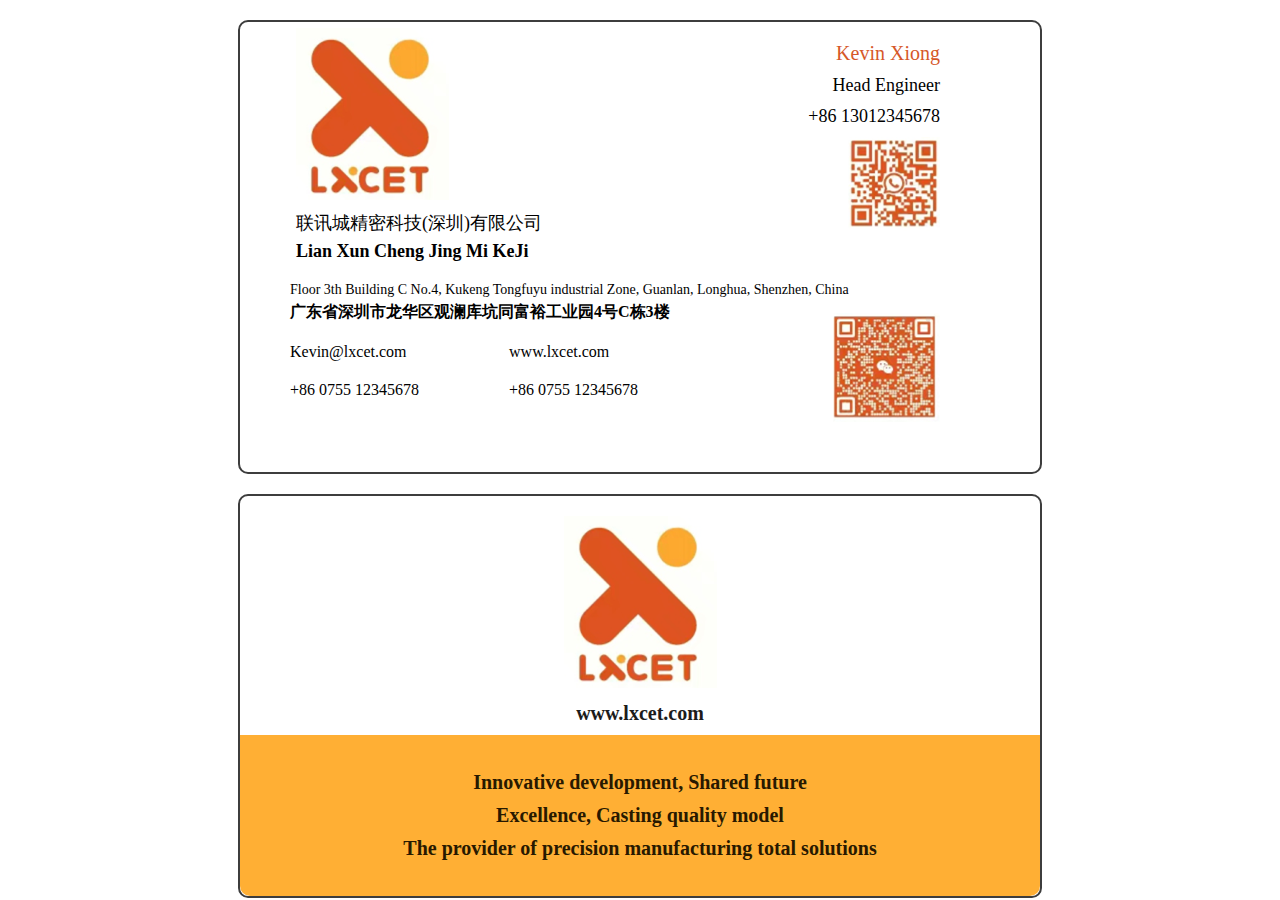
<file: page3/index.html>
<!doctype html>
<html lang="en">
<head>
    <meta charset="utf-8">
    <!-- <meta name="viewport" content="width=device-width, initial-scale=1, shrink-to-fit=no"> -->
    <meta name="description" content="">
    <meta name="author" content="Mark Otto, Jacob Thornton, and Bootstrap contributors">
    <meta name="generator" content="Hugo 0.101.0">
    <title>Signin Template · Bootstrap v4.6</title>

<!-- <link rel="canonical" href="https://getbootstrap.com/docs/4.6/examples/sign-in/"> -->
<!-- Bootstrap core CSS -->
<!-- <link href="../assets/dist/css/bootstrap.min.css" rel="stylesheet"> -->

    <style>
    /*.bd-placeholder-img {*/
        /*font-size: 1.125rem;*/
        /*text-anchor: middle;*/
        /*-webkit-user-select: none;*/
        /*-moz-user-select: none;*/
        /*-ms-user-select: none;*/
        /*user-select: none;*/
    /*}*/

    /*@media (min-width: 768px) {*/
        /*.bd-placeholder-img-lg {*/
            /*font-size: 3.5rem;*/
        /*}*/
    /*}*/

        .common_body{
            max-width: 800px;
            margin: 0px auto;
            display: flex;
            flex-direction: column;
            justify-content: center;
            align-items: center;
        }

        .div1{
            width: 100%;
            height: 450px;
            display: flex;
            flex-direction: column;
            /* background-color: antiquewhite; */
            background-color: white;
            border-style: solid;
            border-radius: 10px;
            border-color: #3d3d3d;
            border-width: 2px;
            margin-top: 20px;
        
        }



        .div3{
            width: 200px;
            height: 300px;
            background-color: teal;
            margin-top: 20px;
        }

        .div1_row1{
            width: 100%;
            display: flex;
            flex-direction: row;
        }

        .div1_row1_left{
            width: 50%;
            display: flex;
            flex-direction: column;
            font-size: 18px;
            margin-left: 50px;
        }

        .div1_row1_left_row1{
            margin-top: 6px;
            margin-left: 6px;
        }

        .div1_row1_left_row2{
            margin-top: 6px;
            margin-left: 6px;
        }

        .div1_row1_left_row3{
            margin-top: 6px;
            margin-left: 6px;
            font-weight: 600;
        }

        .div1_row1_right{
            width: 50%;
            display: flex;
            flex-direction: column;
            font-size: 18px;
            align-items: flex-end;
            margin-right: 100px;
        }

        .div1_row1_right_row1{
            margin-top: 6px;
            color: #d65829;
            font-size: 20px;
            margin-top: 20px;
        }

        .div1_row1_right_row2{
            margin-top: 10px;
        }

        .div1_row1_right_row3{
            margin-top: 10px;
        }

        .div1_row1_right_row4{
            margin-top: 10px;
        }

        .div1_row2{
            margin-left: 50px;
            margin-top: 20px;
            font-weight: 500;
        }
        .div1_row2_row1{
            font-size: 14px;
        }
        .div1_row2_row2{
            font-size: 16px;
            margin-top: 4px;
            font-weight: 600;
        }


        .div1_row3{
            display: flex;
            flex-direction: row;
            margin-top: 20px;
        }

        .div1_row3_col1{
            margin-left: 50px;
        }

        .div1_row3_col1_row1{

        }

        .div1_row3_col2{
            margin-left: 90px;
        }

        .div1_row3_col1_row2{
            margin-top: 20px;
        }

        .div1_row3_col1_row2{
            /* margin-top: 20px; */
        }
        .div1_row3_col2_row2{
            margin-top: 20px;
        }


        .div1_row3_col3{
            /* margin-left: 150px; */
            flex-grow: 1;
            display: flex;
            /* flex-direction: column; */
            /* align-items: flex-end; */
            justify-content: flex-end;
            margin-top: -30px;
            margin-right: 100px;
        }



        .div2{
            width: 100%;
            height: 400px;
            display: flex;
            flex-direction: column;
            /* background-color: #ccc; */
            background-color: white;
            border-style: solid;
            border-width: 2px;
            border-radius: 10px;
            border-color: #3d3d3d;
            margin-top: 20px;
            border-radius: 10px;
            align-items: center;
        }

        .div2_row1{
            margin-top: 20px;
        }

        .div2_row2{
            font-size: 20px;
            margin-top: 10px;
            margin-bottom: 10px;
            color: #1c1c1c;
            font-weight: 600;
        }


        .div2_row3{
            width: 100%;
            flex-grow: 1;
            display: flex;
            flex-direction: column;
            justify-content: center;
            align-items: center;
            background-color: #ffaf34;
            border-bottom-left-radius: 10px;
            border-bottom-right-radius: 10px;
            font-size: 20px;
            font-weight: 600;
            color: #281900;
        }

        .div2_row3_row1{
            /* margin-top: px; */
        }

        .div2_row3_row2{
            margin-top: 10px;
        }

        .div2_row3_row3{
            margin-top: 10px;
        }


    </style>


    <!-- Custom styles for this template -->
    <!-- <link href="signin.css" rel="stylesheet"> -->
</head>

<body class="common_body">

    <!--<form class="form-signin">-->
        <!--<img class="mb-4" src="../assets/brand/bootstrap-solid.svg" alt="" width="72" height="72">-->
        <!--<h1 class="h3 mb-3 font-weight-normal">Please sign in</h1>-->
        <!--<label for="inputEmail" class="sr-only">Email address</label>-->
        <!--<input type="email" id="inputEmail" class="form-control" placeholder="Email address" required autofocus>-->
        <!--<label for="inputPassword" class="sr-only">Password</label>-->
        <!--<input type="password" id="inputPassword" class="form-control" placeholder="Password" required>-->
        <!--<div class="checkbox mb-3">-->
        <!--<label>-->
        <!--<input type="checkbox" value="remember-me"> Remember me-->
        <!--</label>-->
        <!--</div>-->
        <!--<button class="btn btn-lg btn-primary btn-block" type="submit">Sign in</button>-->
        <!--<p class="mt-5 mb-3 text-muted">&copy; 2017-2022</p>-->
    <!--</form>-->

    <div class="div1">
        <div class="div1_row1">

            <div class="div1_row1_left">
                <div class="div1_row1_left_row1">
                    <img src="./image/icon.png">
                </div>
                <div class="div1_row1_left_row2">
                    联讯城精密科技(深圳)有限公司
                </div>
                <div class="div1_row1_left_row3">
                    Lian Xun Cheng Jing Mi KeJi
                </div>
            </div>

            <div class="div1_row1_right">
                <div class="div1_row1_right_row1">
                    Kevin Xiong
                </div>
                <div class="div1_row1_right_row2">
                    Head Engineer
                </div>
                <div class="div1_row1_right_row3">
                    +86 13012345678
                </div>
                <div class="div1_row1_right_row4">
                    <img src="./image/qrcode1.png">
                </div>
            </div>
        </div>
        <div class="div1_row2">
            <div class="div1_row2_row1">
                Floor 3th Building C No.4, Kukeng Tongfuyu industrial Zone, Guanlan, Longhua, Shenzhen, China
            </div>
            <div class="div1_row2_row2">
                广东省深圳市龙华区观澜库坑同富裕工业园4号C栋3楼
            </div>
        </div>
        <div class="div1_row3">
            <div class="div1_row3_col1">
                <div class="div1_row3_col1_row1">
                    Kevin@lxcet.com
                </div>
                <div class="div1_row3_col1_row2">
                    +86 0755 12345678
                </div>
            </div>
            <div class="div1_row3_col2">
                <div class="div1_row3_col2_row1">
                    www.lxcet.com
                </div>
                <div class="div1_row3_col2_row2">
                    +86 0755 12345678
                </div>
            </div>
            <div class="div1_row3_col3">
                <div>
                    <img src="./image/qrcode2.png">
                </div>
            </div>

        </div>
    </div>

    <div class="div2">
        <div class="div2_row1">
            <img src="./image/icon.png">
        </div>
        <div class="div2_row2">
            www.lxcet.com
        </div>

        <div class="div2_row3">
            <div class="div2_row3_row1">Innovative development, Shared future</div>
            <div class="div2_row3_row2">Excellence, Casting quality model</div>
            <div class="div2_row3_row3">The provider of precision manufacturing total solutions</div>
        </div>
    </div>

    <!-- <div class="div3">

    </div> -->

</body>

</html>
</file>
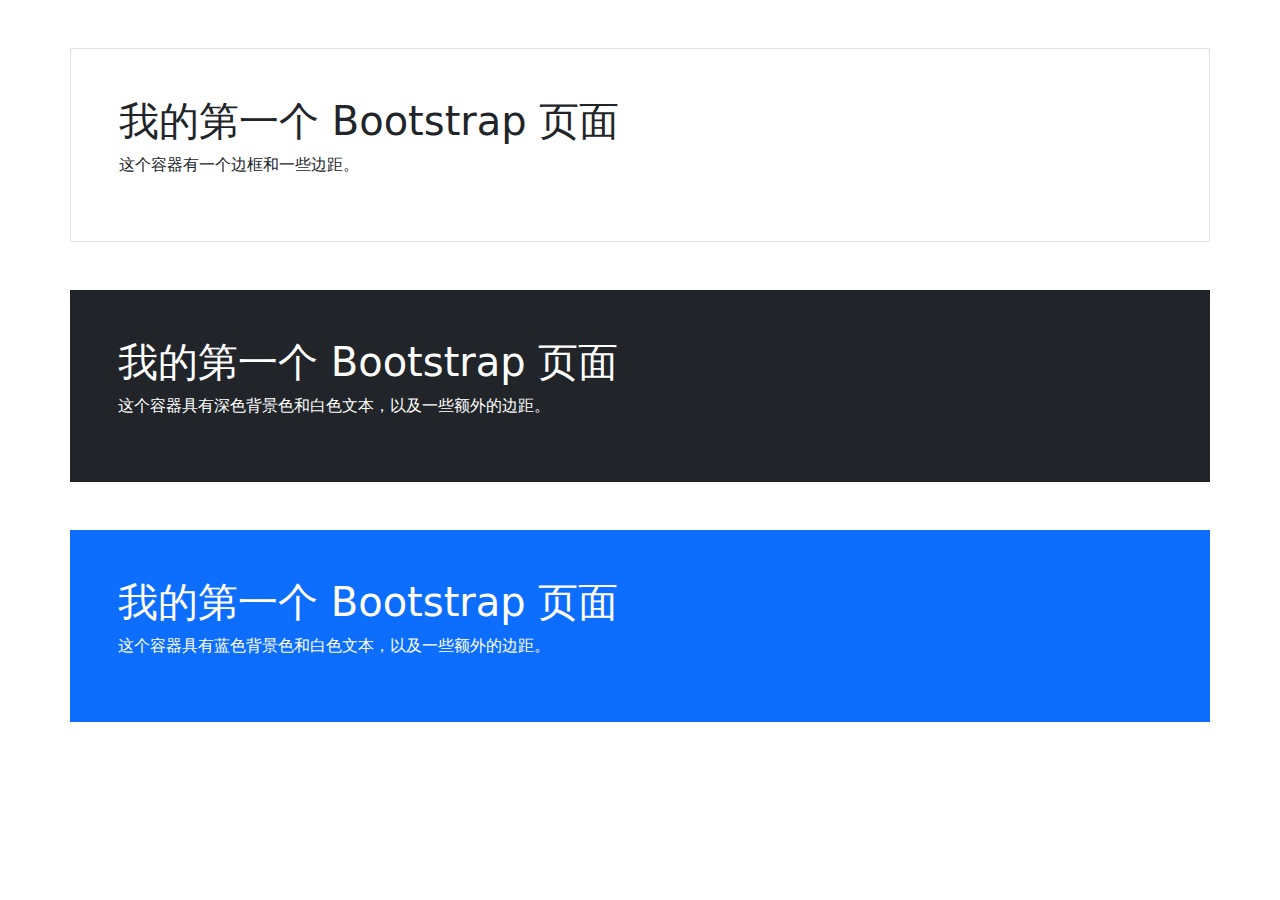
<file: bootstrap/page1.html>
<html>
<head>
    <title>Bootstrap5 实例</title>
    <meta charset="utf-8">
    <meta name="viewport" content="width=device-width, initial-scale=1">
    <!--<link href="https://cdn.staticfile.org/twitter-bootstrap/5.1.1/css/bootstrap.min.css" rel="stylesheet">-->
    <!--<script src="https://cdn.staticfile.org/twitter-bootstrap/5.1.1/js/bootstrap.bundle.min.js"></script>-->
    <link href="css/bootstrap-5.1.1.css" rel="stylesheet"/>
    <script src="js/bootstrap.bundle-5.1.1.js"></script>
</head>
<body>

<div class="container p-5 my-5 border">
    <h1>我的第一个 Bootstrap 页面</h1>
    <p>这个容器有一个边框和一些边距。</p>
</div>

<div class="container p-5 my-5 bg-dark text-white">
    <h1>我的第一个 Bootstrap 页面</h1>
    <p>这个容器具有深色背景色和白色文本，以及一些额外的边距。</p>
</div>

<div class="container p-5 my-5 bg-primary text-white">
    <h1>我的第一个 Bootstrap 页面</h1>
    <p>这个容器具有蓝色背景色和白色文本，以及一些额外的边距。</p>
</div>

</body>
</html>
</file>
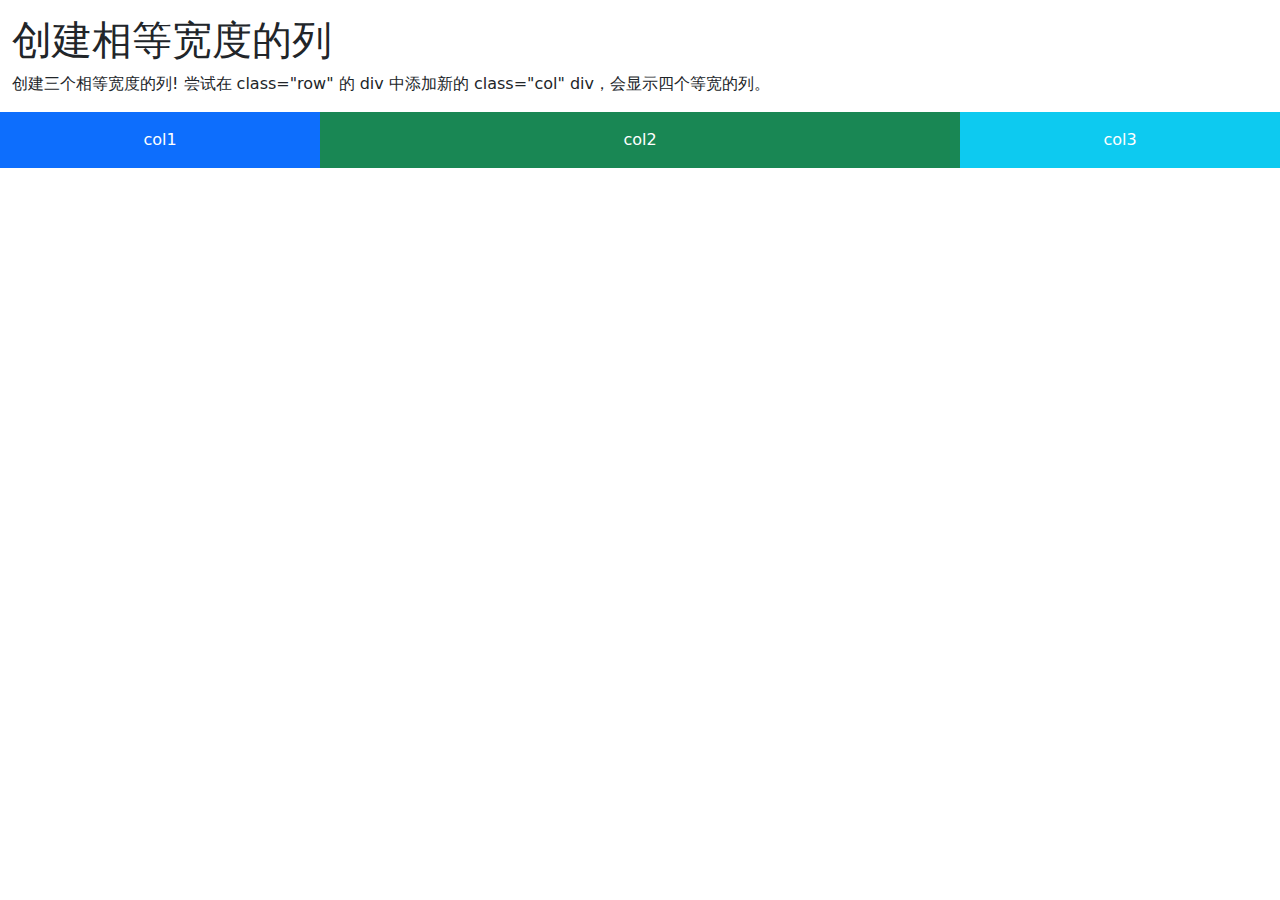
<file: bootstrap/page2.html>
<!DOCTYPE html>
<html>
<head>
    <title>Bootstrap5 实例</title>
    <meta charset="utf-8">
    <meta name="viewport" content="width=device-width, initial-scale=1">
    <link href="css/bootstrap-5.1.1.css" rel="stylesheet"/>
    <script src="js/bootstrap.bundle-5.1.1.js"></script>

    <style>
        .flex_center{
            display: flex;
            justify-content: center;
            align-items: center;
        }
    </style>

</head>



<body>

<div class="container-fluid mt-3">
    <h1>创建相等宽度的列</h1>
    <p>创建三个相等宽度的列! 尝试在 class="row" 的 div 中添加新的 class="col" div，会显示四个等宽的列。</p>
    <div class="row">
        <div class="col flex_center p-3 bg-primary text-white">col1</div>
        <div class="col-6 flex_center p-3 bg-success text-white">col2</div>
        <div class="col flex_center p-3 bg-info text-white">col3</div>
    </div>
</div>

</body>
</html>
</file>
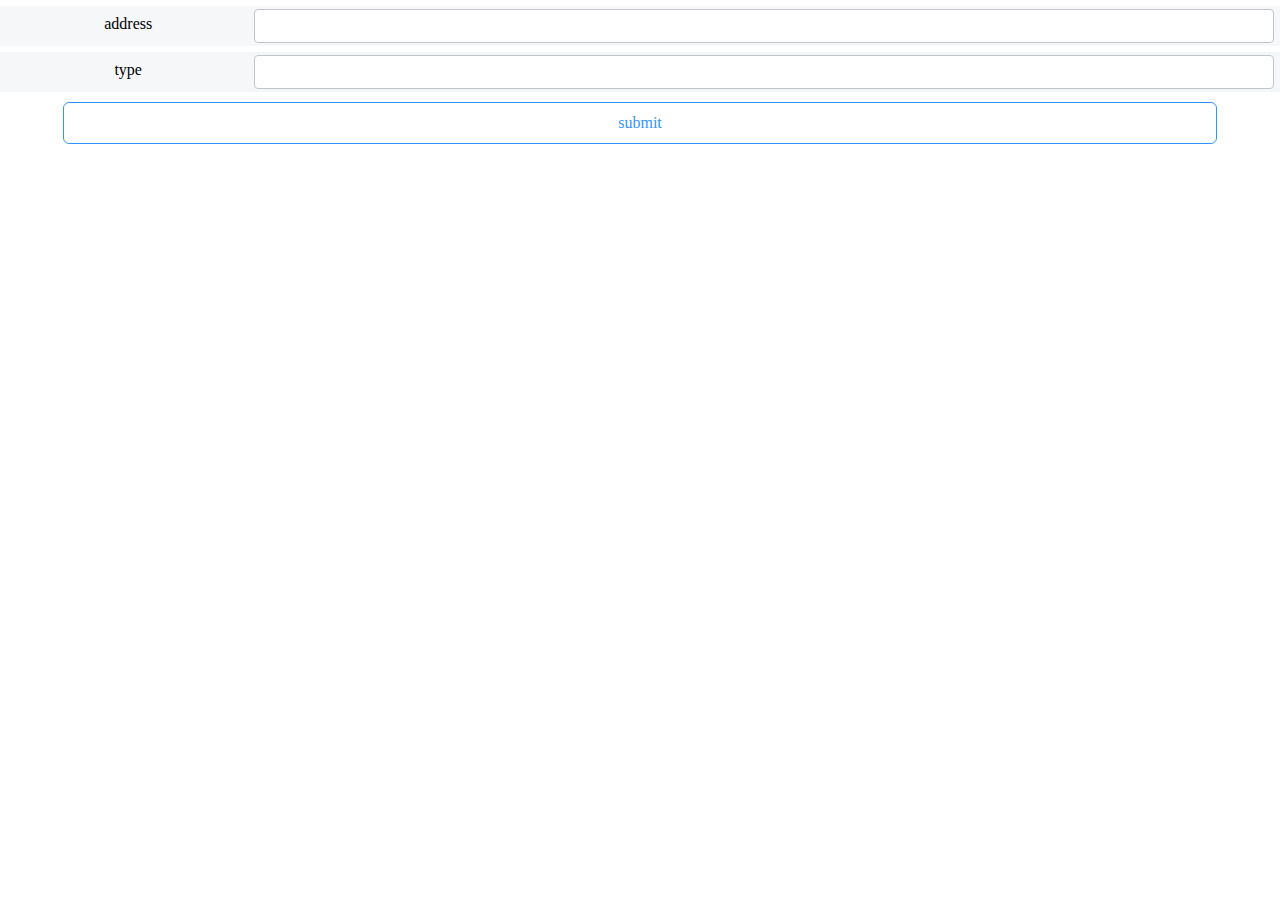
<file: health/page1.html>
<!DOCTYPE html>
<html lang="en">
<head>
    <meta charset="UTF-8">
    <meta name="viewport" content="width=device-width,initial-scale=1.0,minimum-scale=1.0,maximum-scale=1.0">

    <title>page1</title>

    <style type="text/css">
        body{
            padding: 0px;
            margin: 0px;
        }

        .content{
            display: flex;
            width: 100%;
            height: auto;
            flex-direction: column;
            justify-content: center;
            align-items: center;
        }

        .content_row{
            width: 100%;
            height: 40px;
            background-color: #f5f7f9;
            display: flex;
            flex-direction: row;
            align-items: center;
            justify-content: center;
            margin-top: 6px;
        }
        .content_row_item1{
            width: 20%;
            margin-left: 2px;
            text-align: center;
            padding-bottom: 4px;
        }
        .content_row_item2{
            width: 80%;
            height: 24px;
            padding-top: 4px;
            padding-bottom: 4px;
            padding-left: 4px;
            padding-right: 4px;
            font-size: 16px;
            margin-right: 6px;
            border-radius: 4px;
            border: 1px #c1c5c9 solid;
            outline: none;
        }
        .content_row_item2:focus{
            border-radius: 4px;
            border: 1px #88aaff solid;
        }


        .content_row3{
            width: 90%;
            height: 40px;
            color: #2e95fe;
            border-radius: 8px;
            border: #2e95fe solid 1px;
            display: flex;
            flex-direction: row;
            align-items: center;
            justify-content: center;
            margin-top: 10px;
            border-radius: 6px;
            user-select: none;
        }
        .content_row3:active{
            background-color: #f1f5f9;
        }
        
        .content_row4{
            width: 350px;
            height: 50px;
            background: #88f;
            margin-top: 20px;
            display: none;
        }

    </style>

    <script>
        function submitClick() {
            console.log("submit click");

            let inputAddress = document.getElementById("input_address");
            let inputType = document.getElementById("input_type");
            let address = inputAddress.value;
            let type = inputType.value;

            let map = new Map();
            map.set("address", address);
            map.set("type", type);
            let param = createParamByMap(map);
            console.log("param:" + param);

            let url = "page2.html" + param;
            window.location = encodeURI(url);
        }

        function createParamByMap(map) {
            let param = "";
            let first = true;
            map.forEach(function (value, key) {
                console.log("key:" + key + ", value:" + value);
                if(first){
                    param += "?";
                    first = false;
                }
                else{
                    param += "&";
                }
                param += key + "=" + value;
            })

            return param;
        }
    </script>

</head>
<body>
    <div class="content">
        <div class="content_row">
            <span class="content_row_item1">address</span>
            <input class="content_row_item2" id="input_address" type="text" name="address"/>
        </div>
        <div class="content_row">
            <span class="content_row_item1">type</span>
            <input class="content_row_item2" id="input_type" type="text" name="address"/>
        </div>
        <div class="content_row3" onclick="submitClick()">
            submit
        </div>
        <div class="content_row4">
            4
        </div>
    </div>


</body>
</html>
</file>
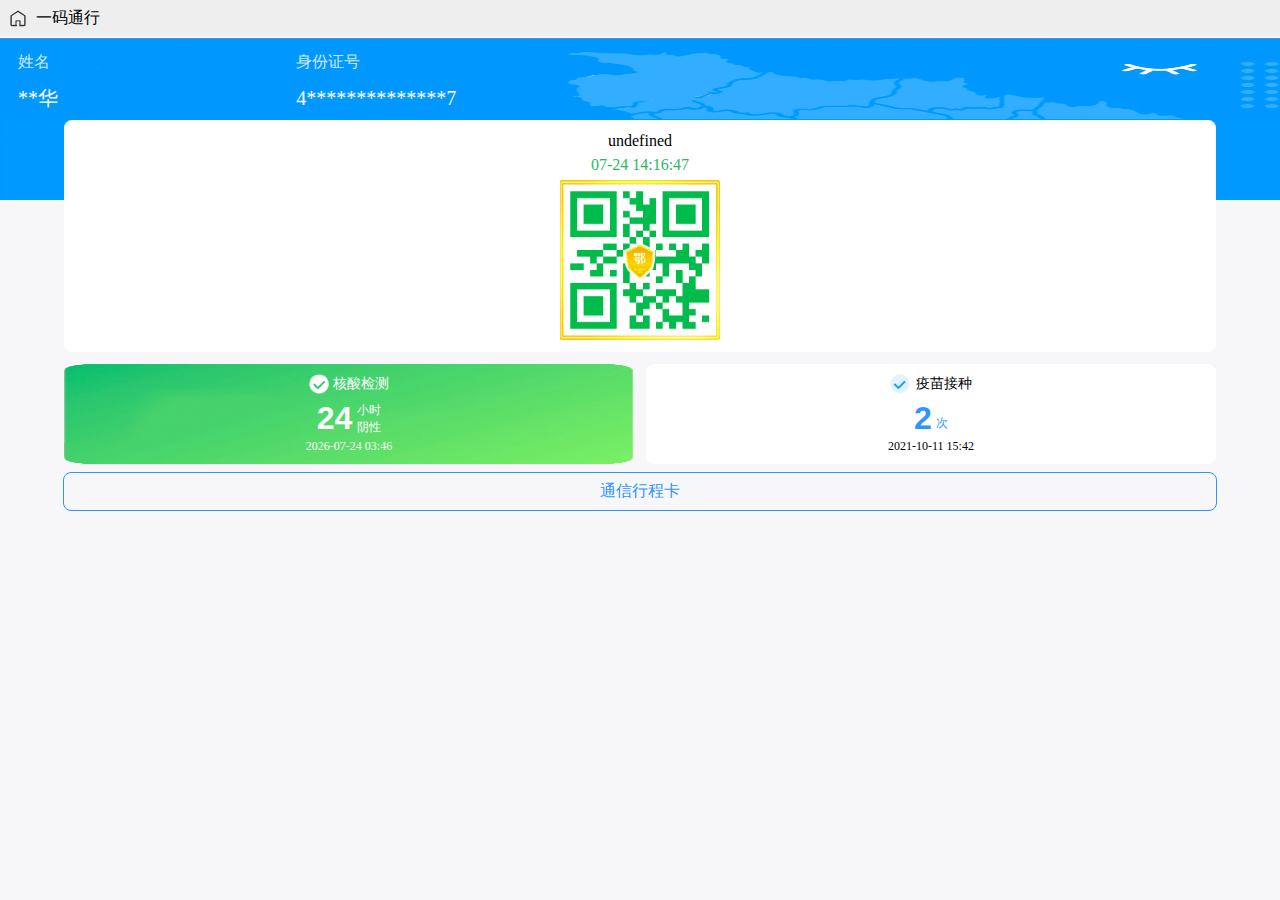
<file: health/page2.html>
<html>
<head>
    <meta charset="utf-8"/>
    <meta name="viewport" content="width=device-width,initial-scale=1.0,minimum-scale=1.0,maximum-scale=1.0">

    <title>health</title>
    <link rel="stylesheet" type="text/css" href="css/common.css">

    <style type="text/css">
        body{
            margin: 0px;
            padding: 0px;
            background-color: #f7f7f9;
            user-select: none;
        }

        .head{
            background-color: #eee;
            font-size: 1rem;
            width: 100%;
            height: 36px;
            margin: 0px;
        }

        .head_img{
            margin-left: 10px;
            width: 16px;
            height: 17px;
            /*margin-top: 2px;*/
            /*margin-bottom: 2px;*/
        }

        .head_text{
            margin-left: 10px;
        }

        .content{
            display: block;
            justify-content: center;
            flex-direction: row;
        }

        .div1{
            /*background-color: #3396fb;*/
            width: 100%;
            height: 160px;
            position: relative;
            display: block;
            flex-direction: row;
            z-index: -1;
            padding-top: 0px;
            padding-bottom: 2px;
            background: url("image/info_bg.png");
            background-repeat: no-repeat;
            background-size: 100% 100%;
        }

        .div1_row{
            width: 100%;
            height: 28px;
            display: flex;
            flex-direction: row;
            text-align: center;
            line-height: 3;
            margin-top: 2px;
        }



        .div1_row1_item{
            /*background-color: #88ffff;*/
            margin-left: 2px;
            height: 100%;
            color: #cae8ff;
            font-size: 16px;
            text-align: left;
        }
        .div1_row2_item{
            /*background-color: #88ffff;*/
            margin-left: 2px;
            height: 100%;
            color: white;
            font-size: 20px;
            text-align: left;
        }

        .div1_row_item1{
            /*margin-left: 0px;*/
            width: 22%;
            padding-left: 16px;
        }
        .div1_row_item2{
            width: 50%;
        }
        .div1_row_item3{
            width: 28%;
            margin-right: 2px;
        }

        .div2{
            width: 100%;
            display: flex;
            flex-direction: column;
            justify-content: center;
            align-items: center;
            position: relative;
            margin-top: -80px;
        }

        .content_row1{
            background-color: white;
            width: 90%;
            height: auto;
            display: flex;
            flex-direction: column;
            position: relative;
            border-radius: 8px;
            align-items: center;
        }

        .div2_row{
            display: block;
            /*background-color: #0c63e4;*/
        }
        .div2_row_item1{
            margin-top: 12px;
        }
        .div2_row_item2{
            margin-top: 6px;
            color: #2aba59;
        }
        .div2_row3{
            width: 160px;
            height: 160px;
            display: block;
            margin-top: 6px;
            margin-bottom: 12px;
        }


        .content_row2{
            /*background-color: #8f8;*/
            width: 90%;
            height: 100px;
            display: flex;
            flex-direction: row;
            margin-top: 12px;
        }

        /*col1*/
        .content_row2_col1{
            /*background-color: #84c782;*/
            width: 50%;
            border-radius: 8px;
            background-image: url("image/time_bg.png");
            background-repeat: no-repeat;
            background-size: 100% 100%;
        }

        /*.content_row2_col1_bg{*/
            /*width: 100px;*/
            /*position: absolute;*/
            /*z-index: -1;*/
            /*display: flex;*/
        /*}*/


        .content_row2_col1_row1{
            display: flex;
            flex-direction: row;
            justify-content: center;
            align-items: center;
            margin-top: 10px;
        }
        .content_row2_col1_row1_img{
            width: 20px;
            height: 20px;
        }
        .content_row2_col1_row1_text{
            font-size: 14px;
            color: white;
            margin-left: 4px;
            /*background: #f88;*/
        }

        .content_row2_col1_row2{
            display: flex;
            flex-direction: row;
            justify-content: center;
            align-items: center;
            /*background-color: #f88;*/
            margin-top: 6px;
        }
        .content_row2_col1_row2_col1{
            color: white;
            font-family: "Arial", "Helvetica Neue", "Helvetica", sans-serif;
            font-size: 32px;
            font-weight: bold;
        }
        .content_row2_col1_row2_col2{
            display: flex;
            flex-direction: column;
            color: white;
            font-size: 12px;
            margin-left: 5px;
            /*background-color: #f88;*/
        }
        .content_row2_col1_row3{
            text-align: center;
            font-size: 12px;
            margin-top: 2px;
            color: white;
        }



        /*col2*/
        .content_row2_col2{
            background-color: white;
            margin-left: 12px;
            width: 50%;
            border-radius: 8px;
        }
        .content_row2_col2_row1{
            display: flex;
            flex-direction: row;
            justify-content: center;
            align-items: center;
            margin-top: 10px;
        }
        .content_row2_col2_row1_img{
            width: 20px;
            height: 20px;
        }
        .content_row2_col2_row1_text{
            font-size: 14px;
            margin-left: 6px;
        }

        .content_row2_col2_row2{
            display: flex;
            flex-direction: row;
            justify-content: center;
            align-items: flex-end;
            color: #2e95fe;
            /*background-color: #f88;*/
            margin-top: 6px;
        }
        .content_row2_col2_row2_text1{
            font-family: "Arial", "Helvetica Neue", "Helvetica", sans-serif;
            font-size: 32px;
            font-weight: bold;
        }
        .content_row2_col2_row2_text2{
            font-family: "Arial", "Helvetica Neue", "Helvetica", sans-serif;
            font-size: 12px;
            margin-bottom: 5px;
            margin-left: 4px;
        }

        .content_row2_col2_row3{
            text-align: center;
            font-size: 12px;
            margin-top: 2px;
        }

        .content_row3{
            /*background-color: #7c7c7c;*/
            width: 90%;
            height: auto;
            display: block;
            margin-top: 8px;
            color: #2e95fe;
            border-radius: 8px;
            border: #2e95fe solid 1px;
            /*border-color: #4d75b6;*/
            /*border-style: solid;*/
            /*border-width: 1px;*/
            text-align: center;

            font-family: "Arial", "Helvetica Neue", "Helvetica", sans-serif;
            font-size: 16px;
            padding-top: 8px;
            padding-bottom: 8px;
        }


    </style>

    <script>
        var address = "";

        window.onload = function(){
            console.log("on load");

            parseUrl();
            setTime();
        }

        function parseUrl() {
            let url = window.location.toString();
            console.log("url:" + url);
            url = decodeURI(url);
            console.log("url:" + url);

            let strParam = url.substring(url.indexOf("?")+1, url.length);

            let strs = strParam.split("&");
            let map = new Map();
            for(let i=0; i<strs.length; ++i){
                let childs = strs[i].split("=");
                map.set(childs[0], childs[1]);
            }

            address = map.get("address");
            console.log("address:" + map.get("address"));

            let divAddress = document.getElementById("div_address");
            divAddress.innerHTML = address;
        }
        
        function setTime() {
            let timestamp = new Date().getTime();
            console.log("timestamp:" + timestamp);

            // let local = timestamp.toLocaleString();
            // console.log("local:" + local);

            let strCurTime = formatDate1(timestamp);
            // console.log("time:" + time);

            let timeLastDay = timestamp - 1000*3600*10 - 1000*1800;
            let strLastDay = formatDate2(timeLastDay);

            let divLoadTime = document.getElementById("div_load_time");
            divLoadTime.innerHTML = strCurTime;

            let divLastDayTime = document.getElementById("div_last_day_time");
            divLastDayTime.innerHTML = strLastDay;
        }

        function formatDate1(timestamp){
            let date = new Date(timestamp);

            let year = date.getFullYear(),
                month = date.getMonth() + 1,//月份是从0开始的
                day = date.getDate(),
                hour = date.getHours(),
                min = date.getMinutes(),
                sec = date.getSeconds();

            // var newTime = year + '-' +
            let newTime =
                format02d(month) + '-' +
                format02d(day) + ' ' +
                format02d(hour) + ':' +
                format02d(min) + ':' +
                format02d(sec);
            return newTime;
        }

        function formatDate2(timestamp){
            let date = new Date(timestamp);

            let year = date.getFullYear(),
                month = date.getMonth() + 1,//月份是从0开始的
                day = date.getDate(),
                hour = date.getHours(),
                min = date.getMinutes(),
                sec = date.getSeconds();

            let newTime = year + '-' +
                format02d(month) + '-' +
                format02d(day) + ' ' +
                format02d(hour) + ':' +
                format02d(min);
            return newTime;
        }

        function format02d(num) {
            if(num < 10){
                return "0" + num;
            }
            return "" + num;
        }

    </script>
</head>

<body>
    <div class="head flex_left_center">
        <img class="head_img" src="image/home1.png"/>
        <div class="head_text">一码通行</div>
    </div>

    <div class="content">
        <div class="div1">
            <div class="div1_row">
                <div class="div1_row1_item div1_row_item1">姓名</div>
                <div class="div1_row1_item div1_row_item2">身份证号</div>
                <div class="div1_row1_item div1_row_item3"></div>
            </div>
            <div class="div1_row">
                <div class="div1_row2_item div1_row_item1">**华</div>
                <div class="div1_row2_item div1_row_item2">4**************7</div>
                <div class="div1_row2_item div1_row_item3"></div>
            </div>
        </div>

        <div class="div2">
            <div class="content_row1">
                <div class="div2_row div2_row_item1" id="div_address">小米武汉总部大楼北门</div>
                <div class="div2_row div2_row_item2" id="div_load_time">2022-08-29 17:03</div>
                <img class="div2_row3" src="image/qrcode.png"/>
            </div>
            <div class="content_row2">
                <div class="content_row2_col1">
                    <!--<div class="content_row2_col1_bg">-->
                        <!--<img class="content_row2_col1_bg_img" src="image/time_bg.png"/>-->
                    <!--</div>-->
                    <div class="content_row2_col1_row1">
                        <img class="content_row2_col1_row1_img" src="image/select_green.png"/>
                        <span class="content_row2_col1_row1_text">核酸检测</span>
                    </div>
                    <div class="content_row2_col1_row2">
                        <div class="content_row2_col1_row2_col1">24</div>
                        <div class="content_row2_col1_row2_col2">
                            <div class="content_row2_col1_row2_col2_row1">小时</div>
                            <div class="content_row2_col1_row2_col2_row2">阴性</div>
                        </div>
                    </div>
                    <div class="content_row2_col1_row3" id="div_last_day_time">
                        2022-08-29 08:30
                    </div>
                </div>

                <div class="content_row2_col2">
                    <div class="content_row2_col2_row1">
                        <img class="content_row2_col2_row1_img" src="image/select_blue.png"/>
                        <span class="content_row2_col2_row1_text">疫苗接种</span>
                    </div>
                    <div class="content_row2_col2_row2">
                        <div class="content_row2_col2_row2_text1">2</div>
                        <div class="content_row2_col2_row2_text2">次</div>
                    </div>
                    <div class="content_row2_col2_row3">
                        2021-10-11 15:42
                    </div>
                </div>

            </div>


            <div class="content_row3">
                通信行程卡
            </div>
        </div>

    </div>

</body>

</html>
</file>
<file: page3/signin.css>
html,
body {
    height: 100%;
}

body {
    display: -ms-flexbox;
    display: flex;
    -ms-flex-align: center;
    align-items: center;
    padding-top: 40px;
    padding-bottom: 40px;
    background-color: #f5f5f5;
}

.form-signin {
    width: 100%;
    max-width: 330px;
    padding: 15px;
    margin: auto;
}
.form-signin .checkbox {
    font-weight: 400;
}
.form-signin .form-control {
    position: relative;
    box-sizing: border-box;
    height: auto;
    padding: 10px;
    font-size: 16px;
}
.form-signin .form-control:focus {
    z-index: 2;
}
.form-signin input[type="email"] {
    margin-bottom: -1px;
    border-bottom-right-radius: 0;
    border-bottom-left-radius: 0;
}
.form-signin input[type="password"] {
    margin-bottom: 10px;
    border-top-left-radius: 0;
    border-top-right-radius: 0;
}
</file>
<file: health/css/common.css>
.flex_center{
    display: flex;
    justify-content: center;
    align-items: center;
}

.flex_left_center{
    display: flex;
    justify-content: left;
    align-items: center;
}

.flex_top_center{
    display: flex;
    justify-content: center;
    align-items: flex-start;
}
</file>
